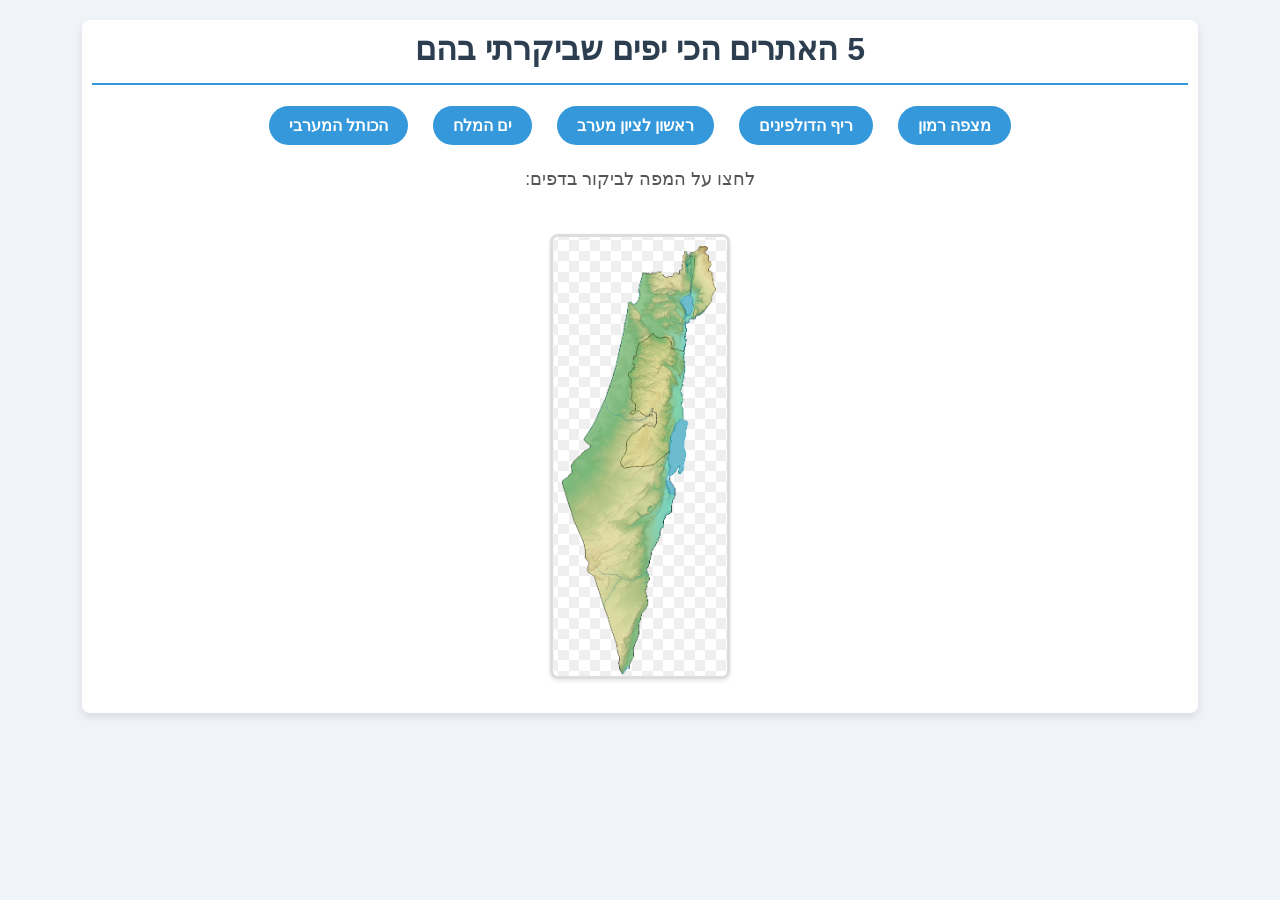
<file: index.html>
<!DOCTYPE html>
<html lang="he" dir="rtl">
<head>
    <meta charset="UTF-8">
    <title>5 האתרים הכי יפים שביקרתי בהם</title>
    <link rel="stylesheet" href="style.css">
</head>
<body>
    <table width="90%" align="center" border="0" cellpadding="10">
        <tr>
            <td align="center">
                <h1>5 האתרים הכי יפים שביקרתי בהם</h1>
                
                <ul>
                    <li><a href="MizpeRamon.html">מצפה רמון</a></li>
                    <li><a href="dolphinsReef.html">ריף הדולפינים</a></li>
                    <li><a href="rishon.html">ראשון לציון מערב</a></li>
                    <li><a href="deadseaBeach.html">ים המלח</a></li>
                    <li><a href="westernWall.html">הכותל המערבי</a></li>
                </ul>

                <p>לחצו על המפה לביקור בדפים:</p>
                
                <img src="map.png" usemap="#image-map" alt="מפת מקומות" border="0">

                <map name="image-map">
                    <area target="" alt="מצפה רמון" title="מצפה רמון" href="MizpeRamon.html" coords="61,300,40" shape="circle">
                    <area target="" alt="ריף הדולפינים" title="ריף הדולפינים" href="dolphinsReef.html" coords="60,400,40" shape="circle">
                    <area target="" alt="הכותל המערבי" title="הכותל המערבי" href="westernWall.html" coords="108,184,30" shape="circle">
                    <area target="" alt="ים המלח" title="ים המלח" href="deadseaBeach.html" coords="122,200,30" shape="circle">
                    <area target="" alt="מערב ראשון לציון" title="מערב ראשון לציון" href="rishon.html" coords="51,179,30" shape="circle">
                </map>
                
            </td>
        </tr>
    </table>
</body>
</html>
</file>
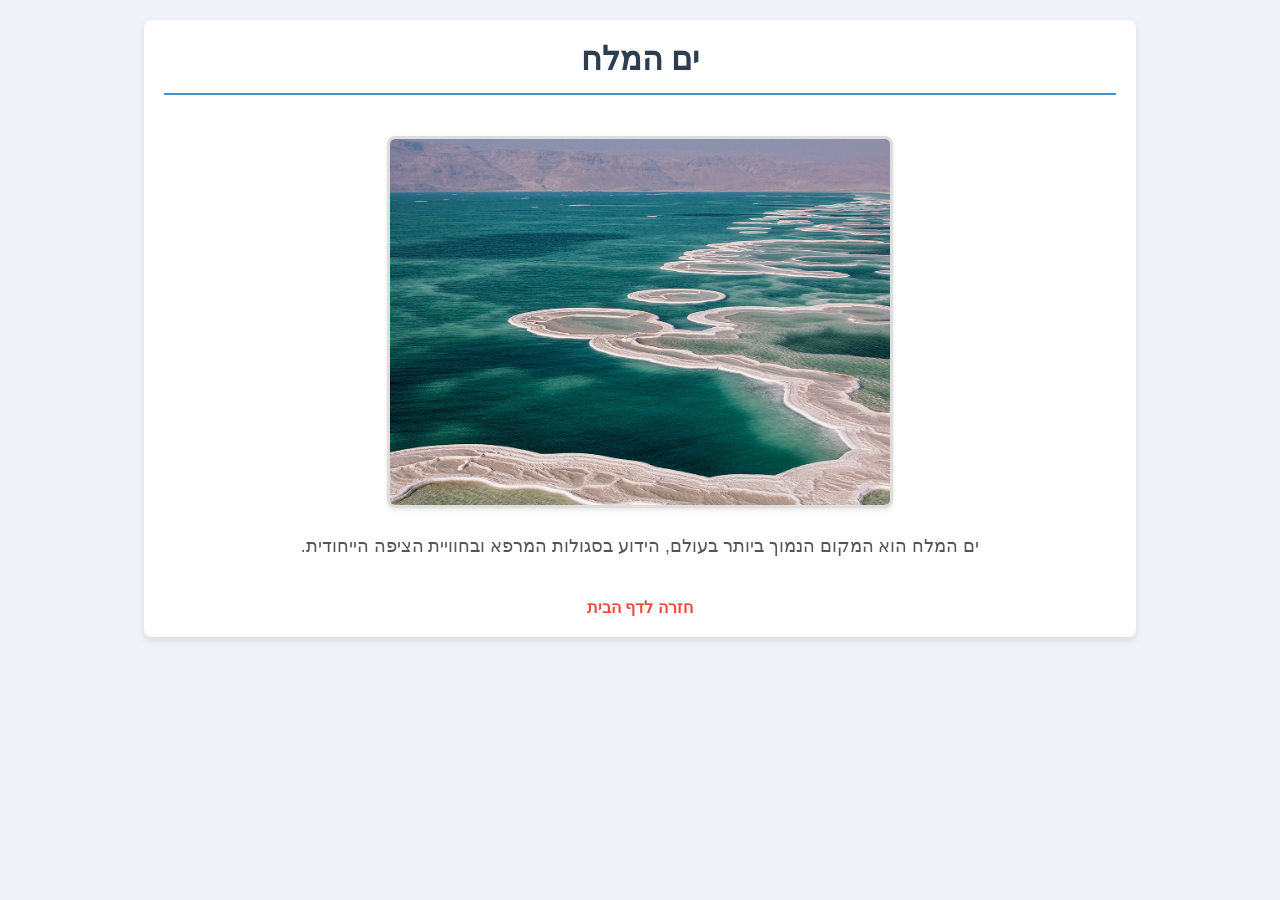
<file: deadseaBeach.html>
<!DOCTYPE html>
<html lang="he" dir="rtl">
<head>
    <meta charset="UTF-8">
    <title>ים המלח</title>
    <link rel="stylesheet" href="style.css">
</head>
<body>
    <table width="80%" align="center" border="0" cellpadding="20">
        <tr>
            <td align="center">
                <h1>ים המלח</h1>
                <img src="deadseaBeach.png" alt="ים המלח" width="500">
                <p>ים המלח הוא המקום הנמוך ביותר בעולם, הידוע בסגולות המרפא ובחוויית הציפה הייחודית.</p>
                <br>
                <a href="index.html">חזרה לדף הבית</a>
            </td>
        </tr>
    </table>
</body>
</html>
</file>
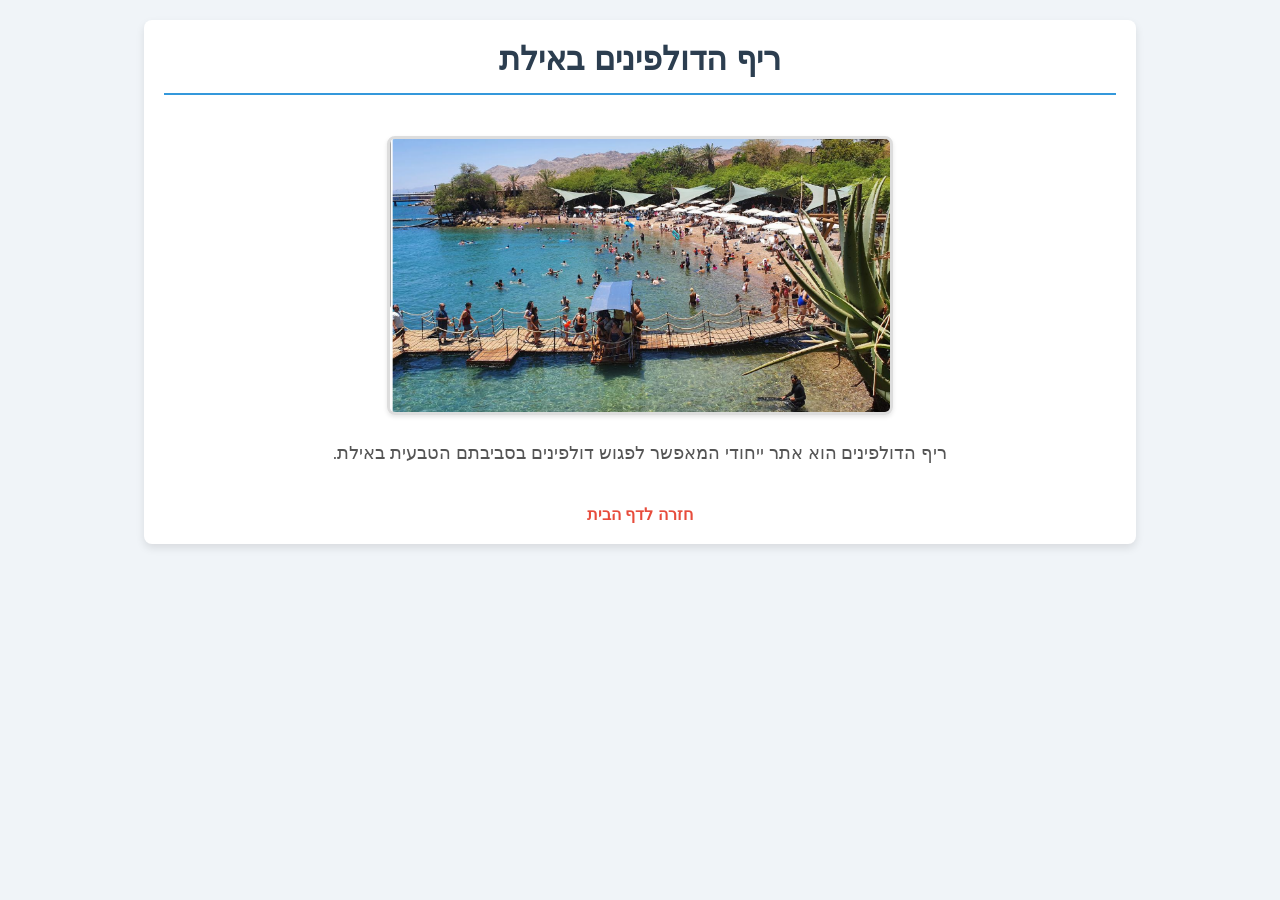
<file: dolphinsReef.html>
<!DOCTYPE html>
<html lang="he" dir="rtl">
<head>
    <meta charset="UTF-8">
    <title>ריף הדולפינים</title>
    <link rel="stylesheet" href="style.css">
</head>
<body>
    <table width="80%" align="center" border="0" cellpadding="20">
        <tr>
            <td align="center">
                <h1>ריף הדולפינים באילת</h1>
                <img src="dolphinsReef.png" alt="ריף הדולפינים" width="500">
                <p>ריף הדולפינים הוא אתר ייחודי המאפשר לפגוש דולפינים בסביבתם הטבעית באילת.</p>
                <br>
                <a href="index.html">חזרה לדף הבית</a>
            </td>
        </tr>
    </table>
</body>
</html>
</file>
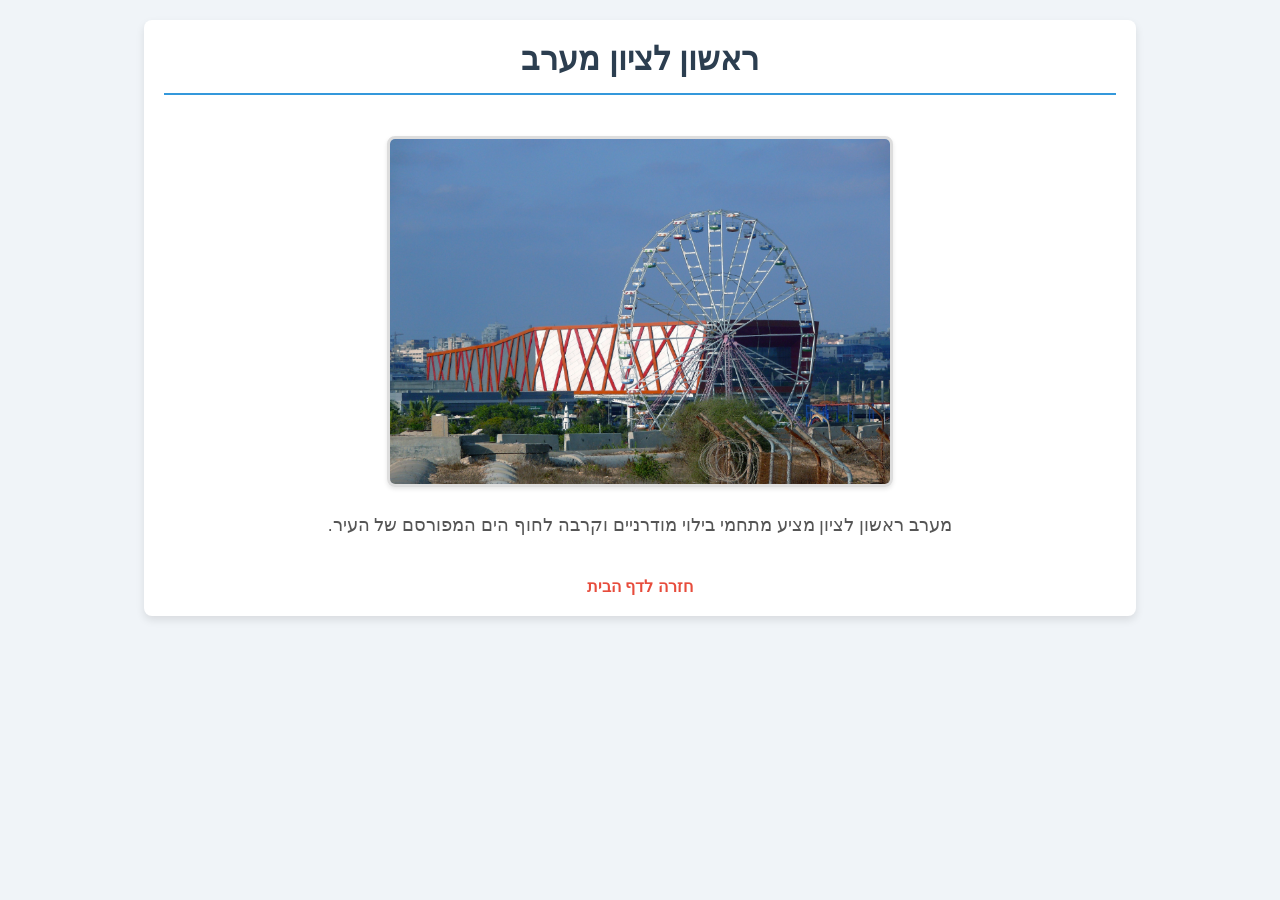
<file: rishon.html>
<!DOCTYPE html>
<html lang="he" dir="rtl">
<head>
    <meta charset="UTF-8">
    <title>ראשון לציון מערב</title>
    <link rel="stylesheet" href="style.css">
</head>
<body>
    <table width="80%" align="center" border="0" cellpadding="20">
        <tr>
            <td align="center">
                <h1>ראשון לציון מערב</h1>
                <img src="rishon.png" alt="ראשון לציון" width="500">
                <p>מערב ראשון לציון מציע מתחמי בילוי מודרניים וקרבה לחוף הים המפורסם של העיר.</p>
                <br>
                <a href="index.html">חזרה לדף הבית</a>
            </td>
        </tr>
    </table>
</body>
</html>
</file>
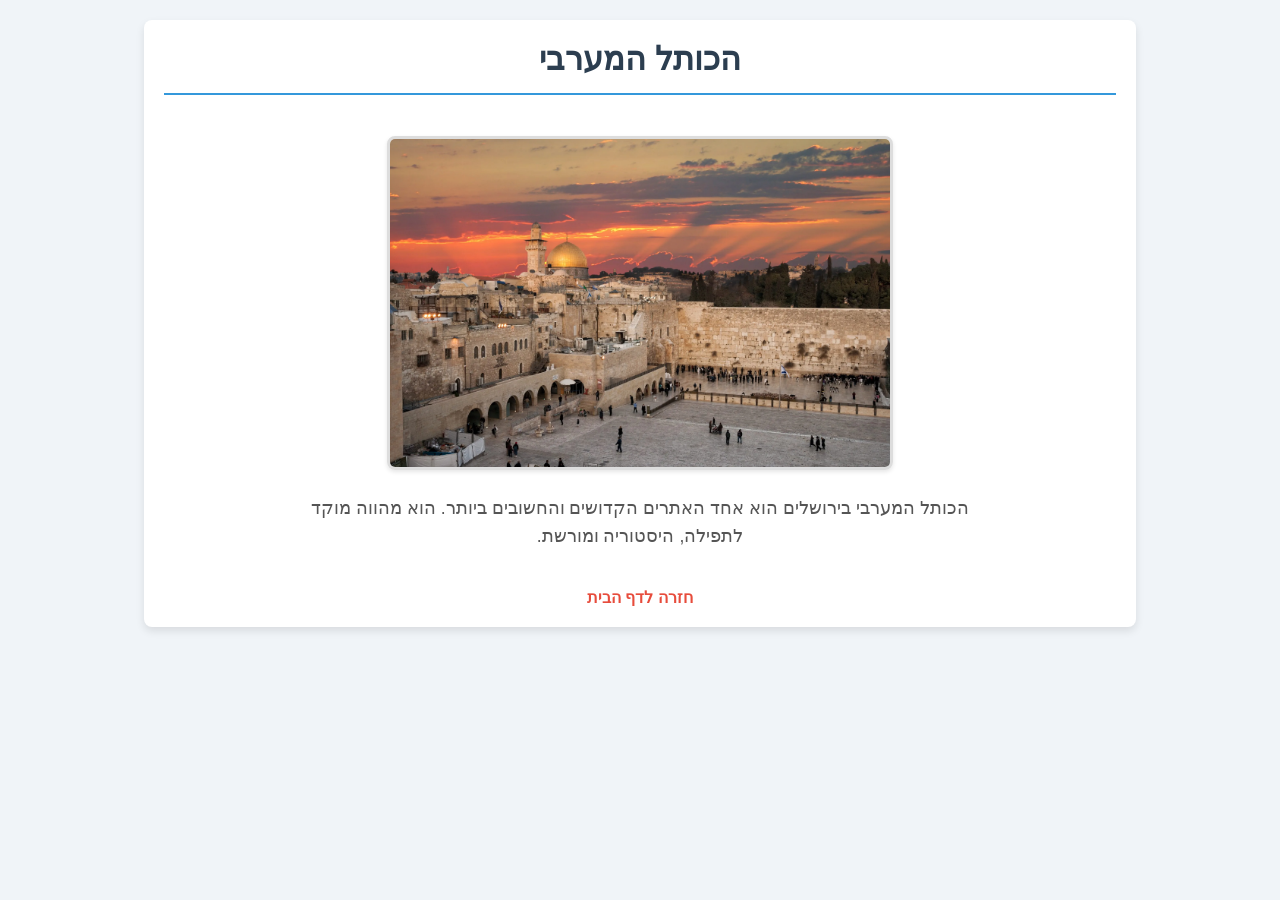
<file: westernWall.html>
<!DOCTYPE html>
<html lang="he" dir="rtl">
<head>
    <meta charset="UTF-8">
    <title>הכותל המערבי</title>
    <link rel="stylesheet" href="style.css">
</head>
<body>
    <table width="80%" align="center" border="0" cellpadding="20">
        <tr>
            <td align="center">
                <h1>הכותל המערבי</h1>
                <img src="westernWall.png" alt="הכותל המערבי" width="500">
                <p>הכותל המערבי בירושלים הוא אחד האתרים הקדושים והחשובים ביותר. הוא מהווה מוקד לתפילה, היסטוריה ומורשת.</p>
                <br>
                <a href="index.html">חזרה לדף הבית</a>
            </td>
        </tr>
    </table>
</body>
</html>
</file>
<file: style.css>
/* עיצוב בסיסי ללא Flex/Grid */
body {
    background-color: #f0f4f8; /* צבע רקע עדין */
    font-family: 'Segoe UI', Tahoma, Geneva, Verdana, sans-serif; /* פונט מודרני יותר */
    margin: 0;
    padding: 20px;
    direction: rtl; /* יישור לימין לכל האתר */
}

/* עיצוב הטבלה הראשית (ה-Layout) בכל הדפים */
table {
    background-color: #ffffff; /* רקע לבן לתוכן */
    border-collapse: collapse; /* ביטול הרווחים בין התאים */
    box-shadow: 0 4px 8px rgba(0,0,0,0.1); /* צל עדין */
    border-radius: 8px; /* פינות מעוגלות */
    overflow: hidden; /* כדי שהצל יעבוד עם הפינות המעוגלות */
}

/* עיצוב כותרות */
h1 {
    color: #2c3e50;
    text-align: center;
    border-bottom: 2px solid #3498db; /* קו תחתון לכותרת */
    padding-bottom: 15px;
    margin-top: 0;
}

/* עיצוב תפריט הניווט ב-index.html */
ul {
    list-style-type: none;
    padding: 0;
    margin: 20px 0;
    text-align: center; /* מרכז את התפריט */
}

ul li {
    display: inline-block; /* גורם להם להיות אחד ליד השני */
    margin: 0 10px;
    background-color: #3498db; /* צבע רקע לכפתור */
    border-radius: 20px; /* כפתורים עגולים */
    transition: background-color 0.3s; /* אפקט מעבר עדין */
}

ul li a {
    color: #ffffff;
    text-decoration: none;
    font-weight: bold;
    padding: 10px 20px;
    display: block; /* כדי שהכפתור כולו יהיה לחיץ */
}

ul li:hover {
    background-color: #2980b9; /* צבע כהה יותר בריחוף */
}

/* עיצוב תמונות (המפה ותמונות המקומות) */
img {
    border: 3px solid #ddd;
    border-radius: 8px;
    margin: 20px 0;
    box-shadow: 0 2px 4px rgba(0,0,0,0.1);
}

/* עיצוב הטקסט (התיאורים) */
p {
    color: #555;
    line-height: 1.6; /* רווח בין השורות לקריאות */
    max-width: 700px; /* הגבלת רוחב הטקסט */
    margin: 0 auto 20px auto; /* מרכז את הטקסט */
    font-size: 1.1em;
}

/* עיצוב הקישור "חזרה לדף הבית" */
a {
    color: #e74c3c;
    text-decoration: none;
    font-weight: bold;
}

a:hover {
    text-decoration: underline; /* קו תחתון בריחוף */
}
</file>
